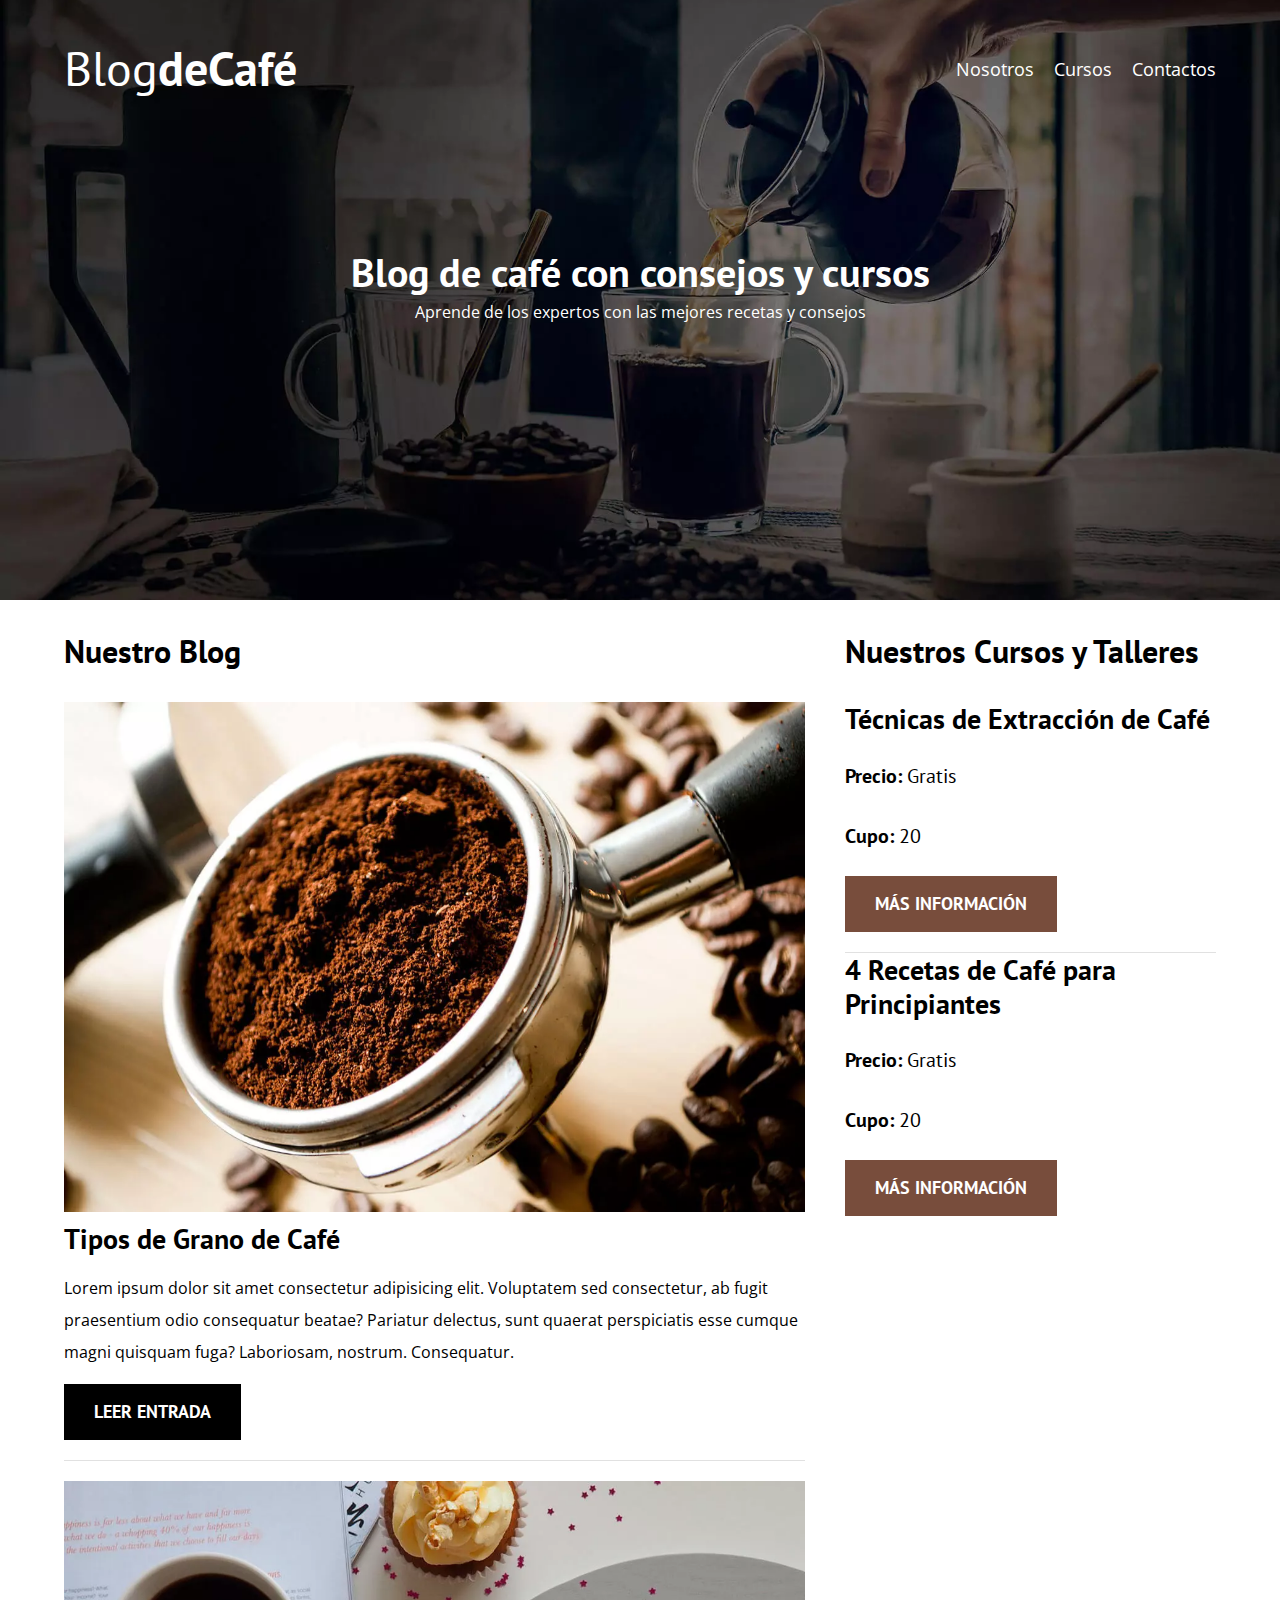
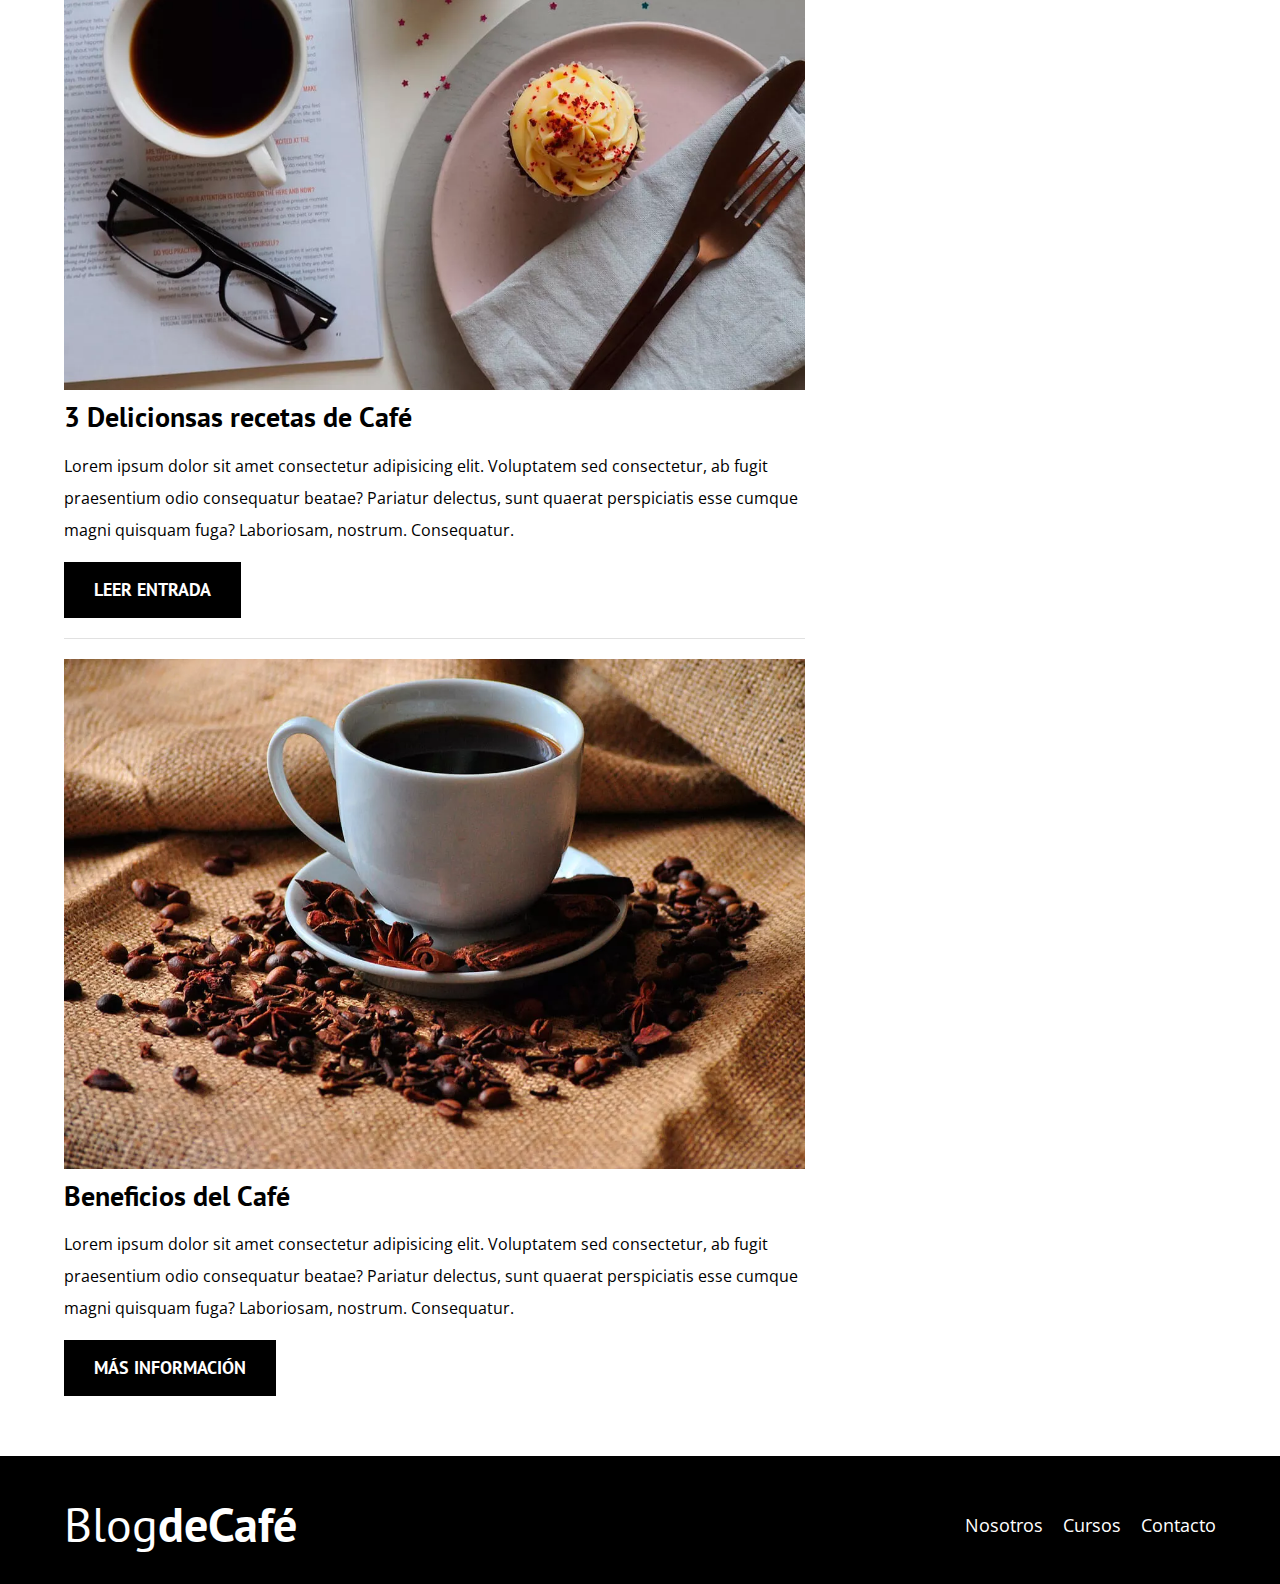
<file: index.html>
<!DOCTYPE html>
<html lang="en">

<head>
  <meta charset="UTF-8">
  <meta http-equiv="X-UA-Compatible" content="IE=edge">
  <meta name="viewport" content="width=device-width, initial-scale=1.0">
  <title>Blog de Cafe</title>
  <link rel="prefetch" href="nosotros.html" as="document">

  <link rel="preconnect" href="https://fonts.googleapis.com">
  <link rel="preconnect" href="https://fonts.gstatic.com" crossorigin>

  <!-- Preload -->
  <link rel="preload" href="css/normalize.css" as="style">
  <link rel="stylesheet" href="css/normalize.css">
  <link rel="preload" href="css/style.css" as="style">
  <link rel="stylesheet" href="css/style.css">
  <link rel="preload" href="https://fonts.googleapis.com/css2?family=Open+Sans&family=PT+Sans:wght@400;700&display=swap"
    crossorigin="crossorigin" as="font">
  <link href="https://fonts.googleapis.com/css2?family=Open+Sans&family=PT+Sans:wght@400;700&display=swap"
    rel="stylesheet">

</head>

<body>
  <header class="header">
    <div class="contenedor">
      <div class="barra">
        <a class="logo" href="index.html">
          <h1 class="logo__nombre no-margin text-center">Blog<span class="logo__bold">deCafé</span></h1>
        </a>

        <nav class="navegacion">
          <a href="nosotros.html" class="navegacion__enlace">Nosotros</a>
          <a href="cursos.html" class="navegacion__enlace">Cursos</a>
          <a href="contactos.html" class="navegacion__enlace">Contactos</a>
        </nav>
      </div>
    </div>
    <div class="header__texto">
      <h2 class="no-margin">Blog de café con consejos y cursos</h2>
      <p class="no-margin">Aprende de los expertos con las mejores recetas y consejos</p>
    </div>
  </header>

  <div class="contenedor contenido-principal">
    <main class="blog">
      <h3>Nuestro Blog</h3>

      <article class="entrada">
        <section class="entrada__imagen">
          <picture>
            <source srcset="img/blog1.webp" type="image/webp">
            <img loading="lazy" src="img/blog1.jpg" alt="Imagen Blog">
          </picture>
        </section>
        <section class="entrada__contenido">
          <h4 class="no-margin">Tipos de Grano de Café</h4>
          <p>Lorem ipsum dolor sit amet consectetur adipisicing elit. Voluptatem sed consectetur, ab fugit praesentium
            odio consequatur beatae? Pariatur delectus, sunt quaerat perspiciatis esse cumque magni quisquam fuga?
            Laboriosam, nostrum. Consequatur.</p>
          <a class="boton boton--primario" href="entrada.html">Leer Entrada</a>
        </section>
      </article>

      <article class="entrada">
        <section class="entrada__imagen">
          <picture>
            <source srcset="img/blog2.webp" type="image/webp">
            <img loading="lazy" src="img/blog2.jpg" alt="Imagen Blog">
          </picture>
        </section>
        <section class="entrada__contenido">
          <h4 class="no-margin">3 Delicionsas recetas de Café</h4>
          <p>Lorem ipsum dolor sit amet consectetur adipisicing elit. Voluptatem sed consectetur, ab fugit praesentium
            odio consequatur beatae? Pariatur delectus, sunt quaerat perspiciatis esse cumque magni quisquam fuga?
            Laboriosam, nostrum. Consequatur.</p>
          <a class="boton boton--primario" href="entrada.html">Leer Entrada</a>
        </section>
      </article>

      <article class="entrada">
        <section class="entrada__imagen">
          <picture>
            <source srcset="img/blog3.webp" type="image/webp">
            <img loading="lazy" src="img/blog3.jpg" alt="Imagen Blog">
          </picture>
        </section>
        <section class="entrada__contenido">
          <h4 class="no-margin">Beneficios del Café</h4>
          <p>Lorem ipsum dolor sit amet consectetur adipisicing elit. Voluptatem sed consectetur, ab fugit praesentium
            odio consequatur beatae? Pariatur delectus, sunt quaerat perspiciatis esse cumque magni quisquam fuga?
            Laboriosam, nostrum. Consequatur.</p>
          <a class="boton boton--primario" href="entrada.html">Más Información</a>
        </section>
      </article>
    </main>
    <aside class="sidebar">
      <h3>Nuestros Cursos y Talleres</h3>

      <ul class="cursos no-padding">
        <li class="curso curso-widget">
          <h4 class="no-margin">Técnicas de Extracción de Café</h4>
          <p class="curso__label">Precio: <span class="curso__info">Gratis</span></p>
          <p class="curso__label">Cupo: <span class="curso__info">20</span></p>
          <a class="boton boton--secundario" href="entrada.html">Más Información</a>
        </li>
        <li class="curso curso-widget">
          <h4 class="no-margin">4 Recetas de Café para Principiantes</h4>
          <p class="curso__label">Precio: <span class="curso__info">Gratis</span></p>
          <p class="curso__label">Cupo: <span class="curso__info">20</span></p>
          <a class="boton boton--secundario" href="entrada.html">Más Información</a>
        </li>
      </ul>
    </aside>
  </div>

  <footer class="footer">
    <div class="contenedor">
      <div class="barra">
        <a class="logo" href="index.html">
          <h1 class="logo__nombre no-margin text-center">Blog<span class="logo__bold">deCafé</span></h1>
        </a>

        <nav class="navegacion">
          <a href="nosotros.html" class="navegacion__enlace">Nosotros</a>
          <a href="cursos.html" class="navegacion__enlace">Cursos</a>
          <a href="contacto.html" class="navegacion__enlace">Contacto</a>
        </nav>
      </div>
    </div>
  </footer>
  <script src="js/modernizr.js"></script>
</body>

</html>
</file>
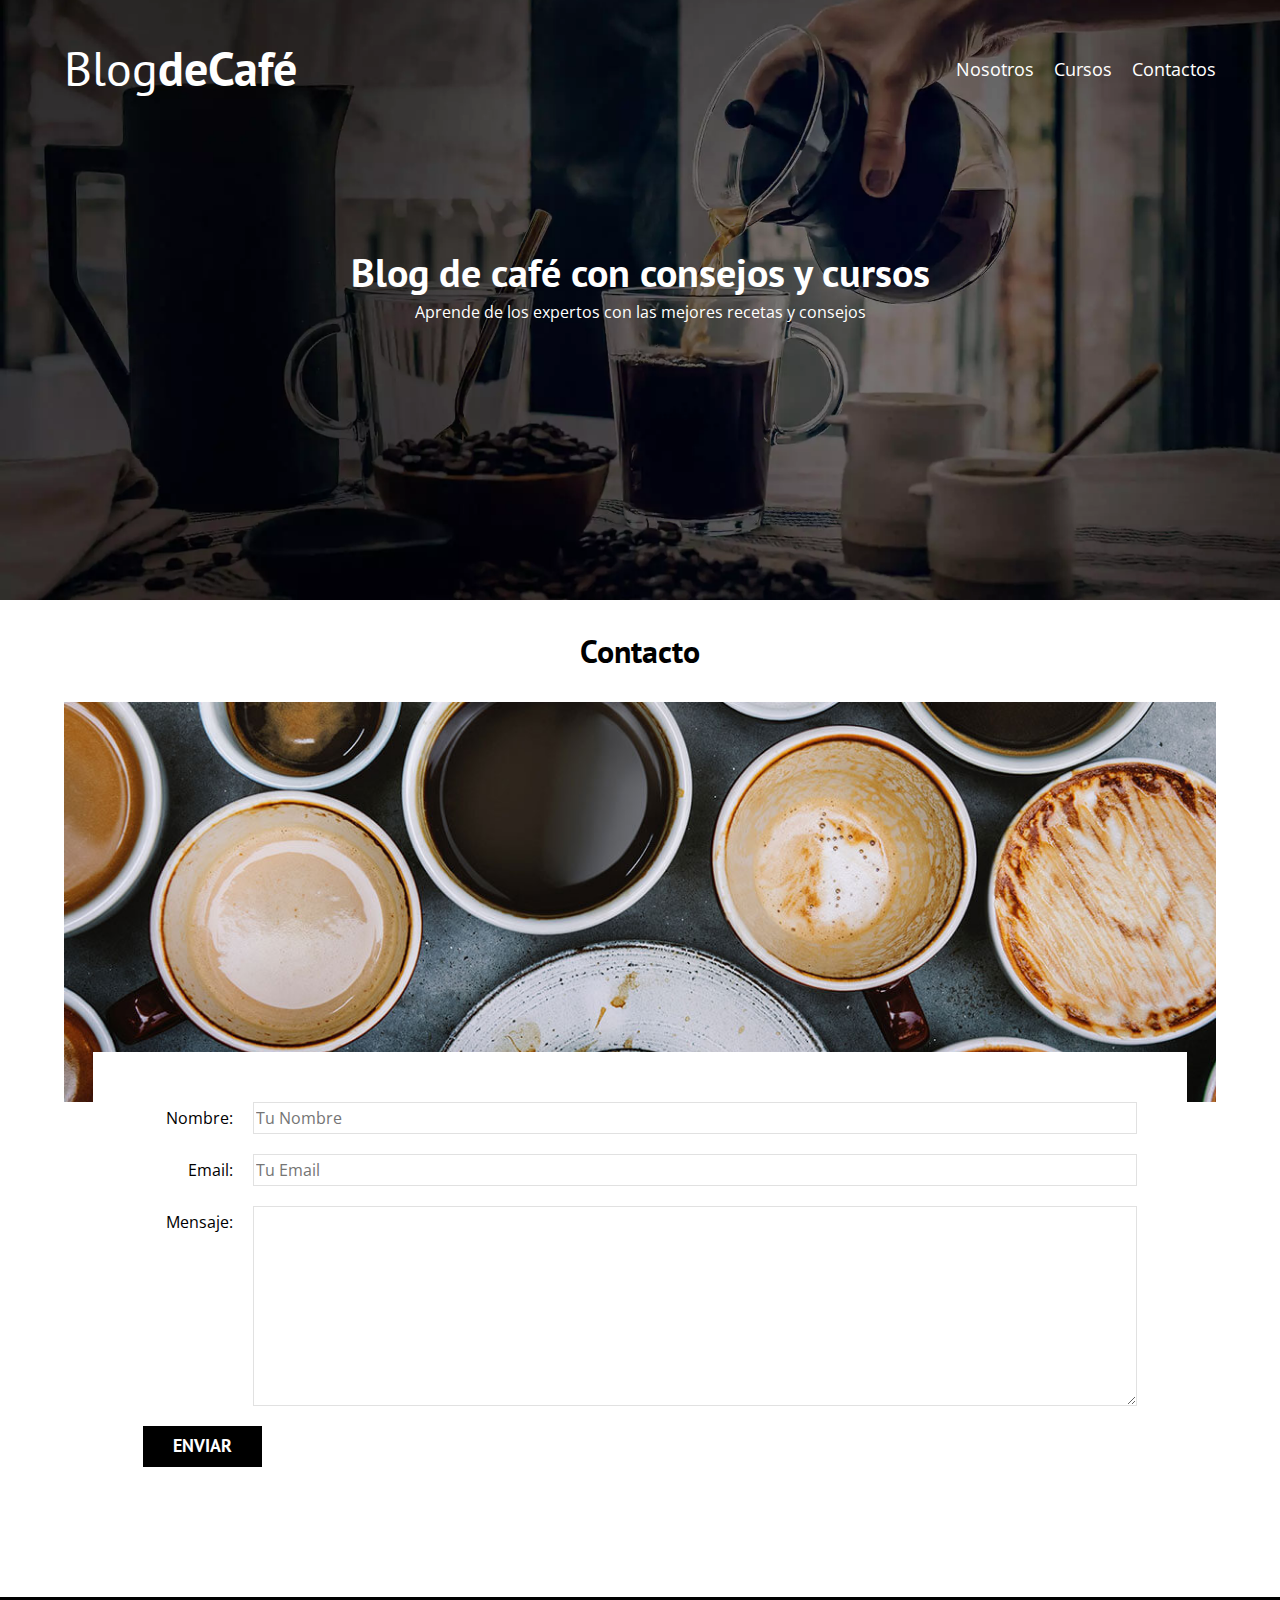
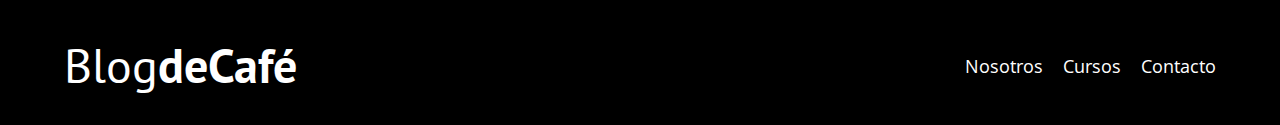
<file: contacto.html>
<!DOCTYPE html>
<html lang="en">

<head>
  <meta charset="UTF-8">
  <meta http-equiv="X-UA-Compatible" content="IE=edge">
  <meta name="viewport" content="width=device-width, initial-scale=1.0">
  <title>Blog de Cafe</title>
  <link rel="preconnect" href="https://fonts.googleapis.com">
  <link rel="preconnect" href="https://fonts.gstatic.com" crossorigin>
  <link href="https://fonts.googleapis.com/css2?family=Open+Sans&family=PT+Sans:wght@400;700&display=swap"
    rel="stylesheet">
  <link rel="stylesheet" href="css/normalize.css">
  <link rel="stylesheet" href="css/style.css">
</head>

<body>
  <header class="header">
    <div class="contenedor">
      <div class="barra">
        <a class="logo" href="index.html">
          <h1 class="logo__nombre no-margin text-center">Blog<span class="logo__bold">deCafé</span></h1>
        </a>

        <nav class="navegacion">
          <a href="nosotros.html" class="navegacion__enlace">Nosotros</a>
          <a href="cursos.html" class="navegacion__enlace">Cursos</a>
          <a href="contactos.html" class="navegacion__enlace">Contactos</a>
        </nav>
      </div>
    </div>
    <div class="header__texto">
      <h2 class="no-margin">Blog de café con consejos y cursos</h2>
      <p class="no-margin">Aprende de los expertos con las mejores recetas y consejos</p>
    </div>
  </header>

  <main class="contenedor">
    <h3 class="text-center">Contacto</h3>
    <div class="contacto__background"></div>
    <form class="formulario">
      <div class="campo">
        <label class="campo__label" for="txtNombre">Nombre:</label>
        <input class="campo__field" type="text" id="txtNombre" placeholder="Tu Nombre">
      </div>

      <div class="campo">
        <label class="campo__label" for="txtEmail">Email:</label>
        <input class="campo__field" type="email" id="txtEmail" placeholder="Tu Email">
      </div>

      <div class="campo">
        <label class="campo__label" for="txtMensaje">Mensaje:</label>
        <textarea class="campo__field campo__field--textarea" id="txtMensaje"> </textarea>
      </div>

      <div class="campo">
        <input class="boton boton--primario" type="submit" value="Enviar">
      </div>
    </form>
  </main>

  <footer class="footer">
    <div class="contenedor">
      <div class="barra">
        <a class="logo" href="index.html">
          <h1 class="logo__nombre no-margin text-center">Blog<span class="logo__bold">deCafé</span></h1>
        </a>

        <nav class="navegacion">
          <a href="nosotros.html" class="navegacion__enlace">Nosotros</a>
          <a href="cursos.html" class="navegacion__enlace">Cursos</a>
          <a href="contacto.html" class="navegacion__enlace">Contacto</a>
        </nav>
      </div>
    </div>
  </footer>
  <script src="js/modernizr.js"></script>
</body>

</html>
</file>
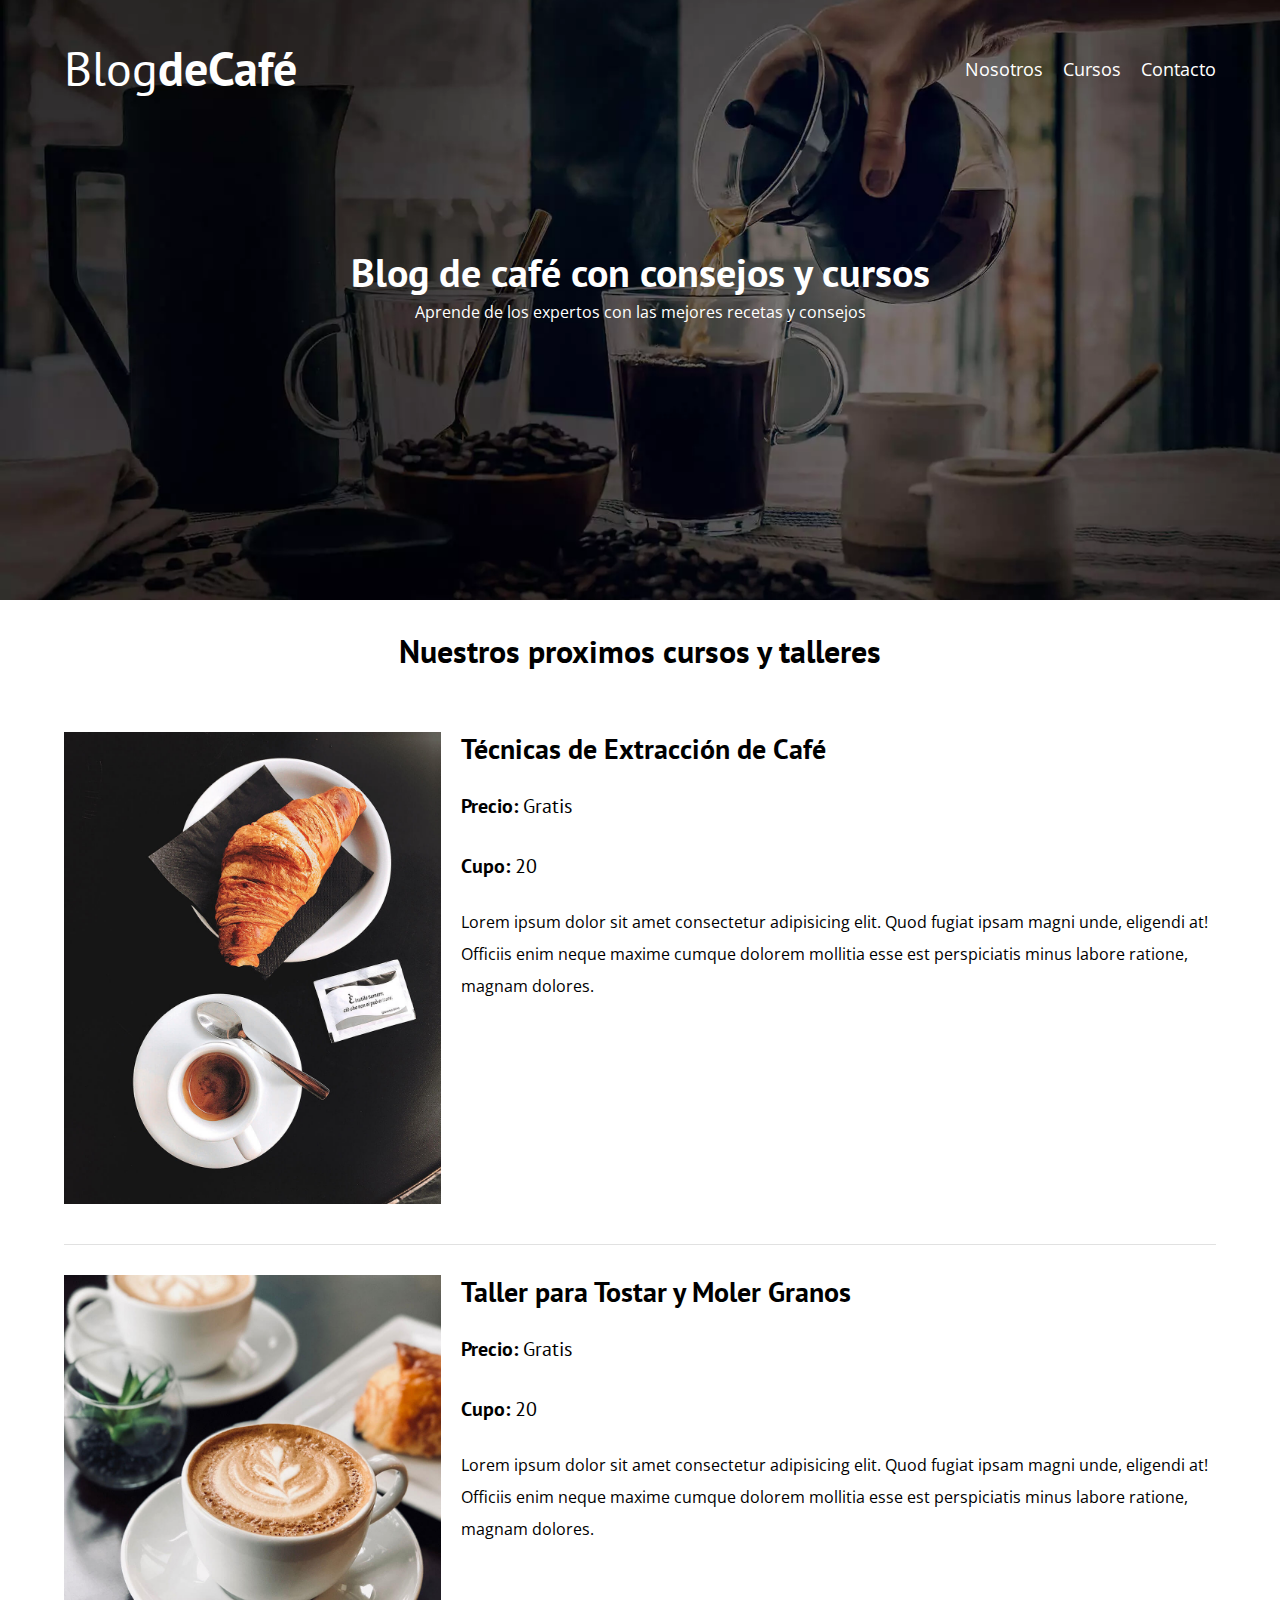
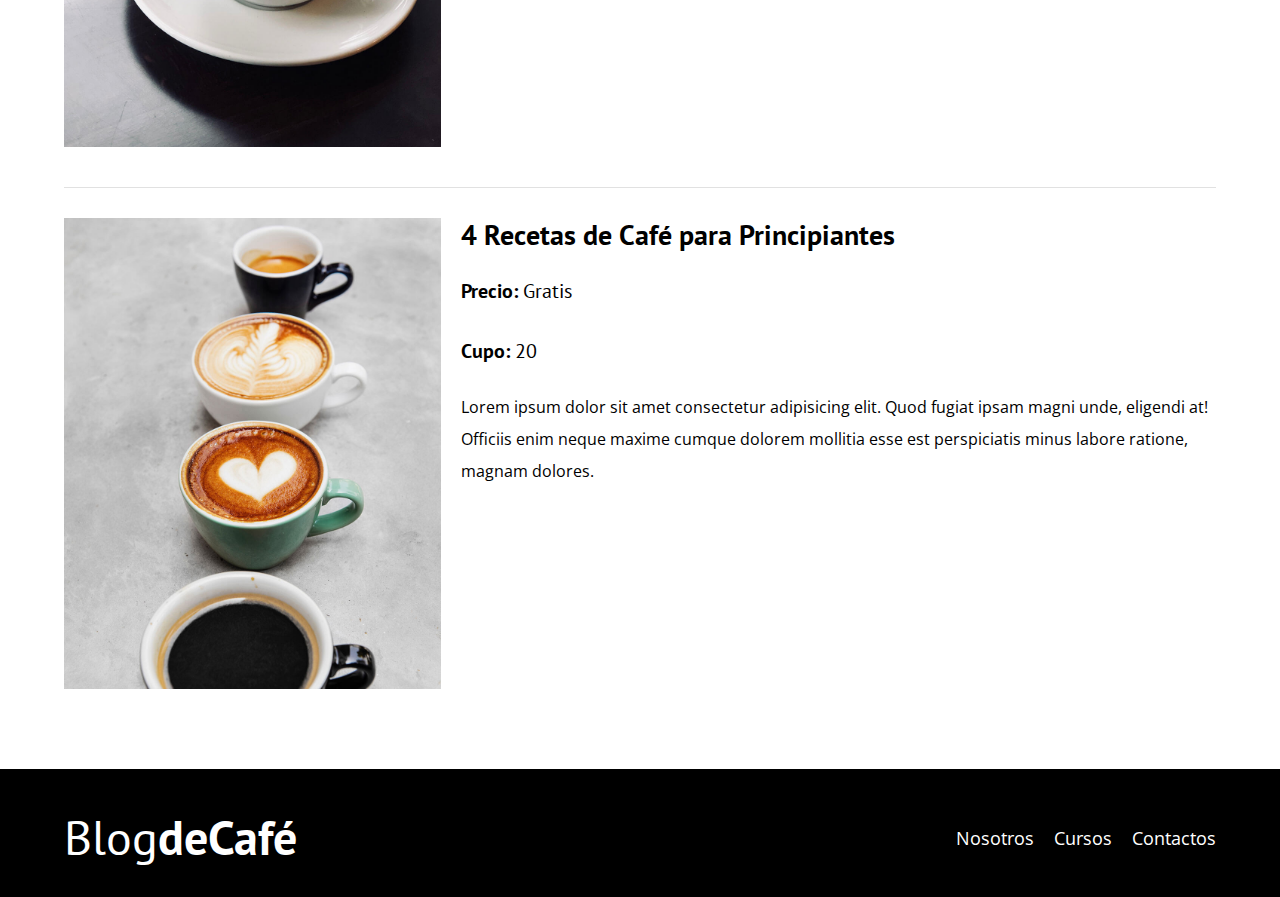
<file: cursos.html>
<!DOCTYPE html>
<html lang="en">

<head>
  <meta charset="UTF-8">
  <meta http-equiv="X-UA-Compatible" content="IE=edge">
  <meta name="viewport" content="width=device-width, initial-scale=1.0">
  <title>Blog de Cafe</title>
  <link rel="preconnect" href="https://fonts.googleapis.com">
  <link rel="preconnect" href="https://fonts.gstatic.com" crossorigin>
  <link href="https://fonts.googleapis.com/css2?family=Open+Sans&family=PT+Sans:wght@400;700&display=swap"
    rel="stylesheet">
  <link rel="stylesheet" href="css/normalize.css">
  <link rel="stylesheet" href="css/style.css">
</head>

<body>
  <header class="header">
    <div class="contenedor">
      <div class="barra">
        <a class="logo" href="index.html">
          <h1 class="logo__nombre no-margin text-center">Blog<span class="logo__bold">deCafé</span></h1>
        </a>

        <nav class="navegacion">
          <a href="nosotros.html" class="navegacion__enlace">Nosotros</a>
          <a href="cursos.html" class="navegacion__enlace">Cursos</a>
          <a href="contacto.html" class="navegacion__enlace">Contacto</a>
        </nav>
      </div>
    </div>
    <div class="header__texto">
      <h2 class="no-margin">Blog de café con consejos y cursos</h2>
      <p class="no-margin">Aprende de los expertos con las mejores recetas y consejos</p>
    </div>
  </header>

  <main class="contenedor">
    <h3 class="text-center">Nuestros proximos cursos y talleres</h3>

    <section class="curso curso-completo">
      <div class="curso__imagen">
        <img src="img/curso1.jpg" alt="Imagen del curso">
      </div>
      <div class="curso__informacion">
        <h4 class="no-margin">Técnicas de Extracción de Café</h4>
        <p class="curso__label">Precio: <span class="curso__info">Gratis</span></p>
        <p class="curso__label">Cupo: <span class="curso__info">20</span></p>
        <p class="curso__descripcion">
          Lorem ipsum dolor sit amet consectetur adipisicing elit. Quod fugiat ipsam magni unde, eligendi at! Officiis
          enim neque maxime cumque dolorem mollitia esse est perspiciatis minus labore ratione, magnam dolores.
        </p>
      </div>

    </section>
    <section class="curso curso-completo">
      <div class="curso__imagen">
        <img src="img/curso2.jpg" alt="Imagen del curso">
      </div>
      <div class="curso__informacion">
        <h4 class="no-margin">Taller para Tostar y Moler Granos</h4>
        <p class="curso__label">Precio: <span class="curso__info">Gratis</span></p>
        <p class="curso__label">Cupo: <span class="curso__info">20</span></p>
        <p class="curso__descripcion">
          Lorem ipsum dolor sit amet consectetur adipisicing elit. Quod fugiat ipsam magni unde, eligendi at! Officiis
          enim neque maxime cumque dolorem mollitia esse est perspiciatis minus labore ratione, magnam dolores.
        </p>
      </div>

    </section>
    <section class="curso curso-completo">
      <div class="curso__imagen">
        <img src="img/curso3.jpg" alt="Imagen del curso">
      </div>
      <div class="curso__informacion">
        <h4 class="no-margin">4 Recetas de Café para Principiantes</h4>
        <p class="curso__label">Precio: <span class="curso__info">Gratis</span></p>
        <p class="curso__label">Cupo: <span class="curso__info">20</span></p>
        <p class="curso__descripcion">
          Lorem ipsum dolor sit amet consectetur adipisicing elit. Quod fugiat ipsam magni unde, eligendi at! Officiis
          enim neque maxime cumque dolorem mollitia esse est perspiciatis minus labore ratione, magnam dolores.
        </p>
      </div>

    </section>

  </main>

  <footer class="footer">
    <div class="contenedor">
      <div class="barra">
        <a class="logo" href="index.html">
          <h1 class="logo__nombre no-margin text-center">Blog<span class="logo__bold">deCafé</span></h1>
        </a>

        <nav class="navegacion">
          <a href="nosotros.html" class="navegacion__enlace">Nosotros</a>
          <a href="cursos.html" class="navegacion__enlace">Cursos</a>
          <a href="contactos.html" class="navegacion__enlace">Contactos</a>
        </nav>
      </div>
    </div>
  </footer>
  <script src="js/modernizr.js"></script>
</body>

</html>
</file>
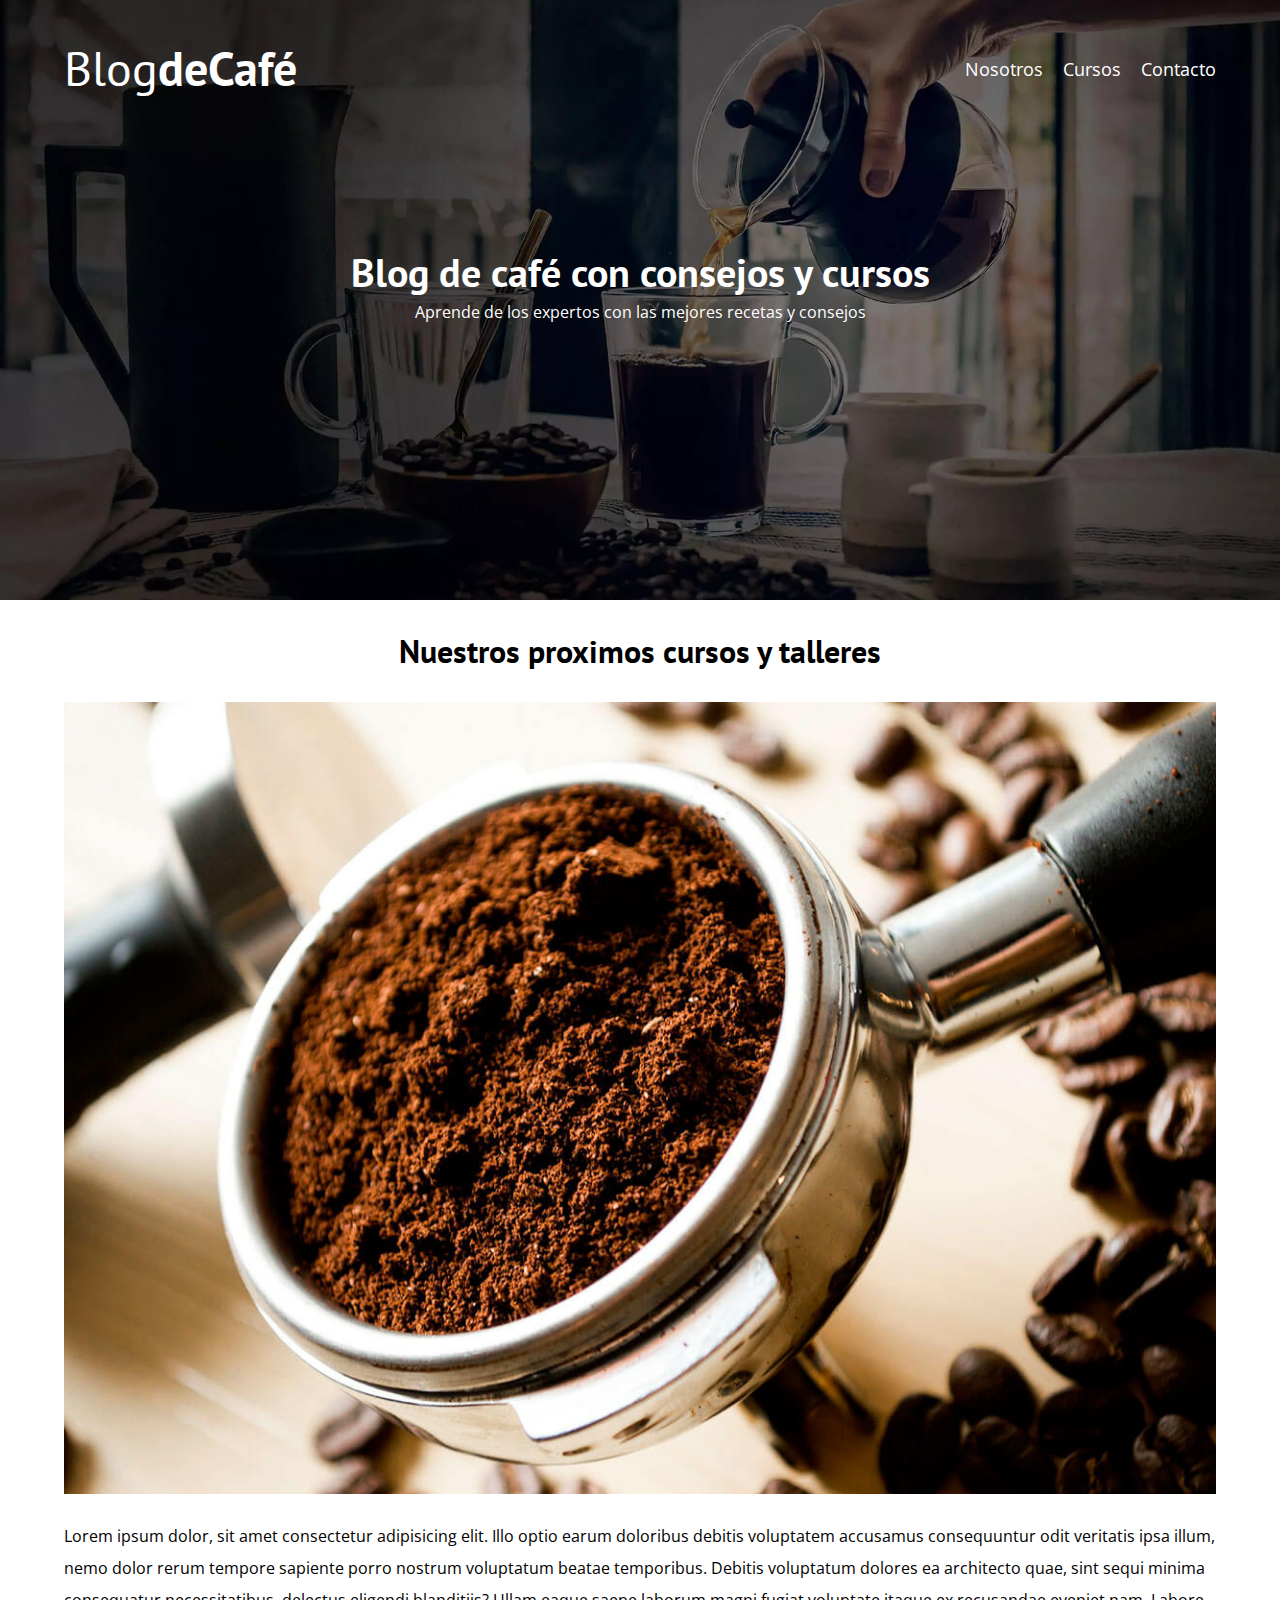
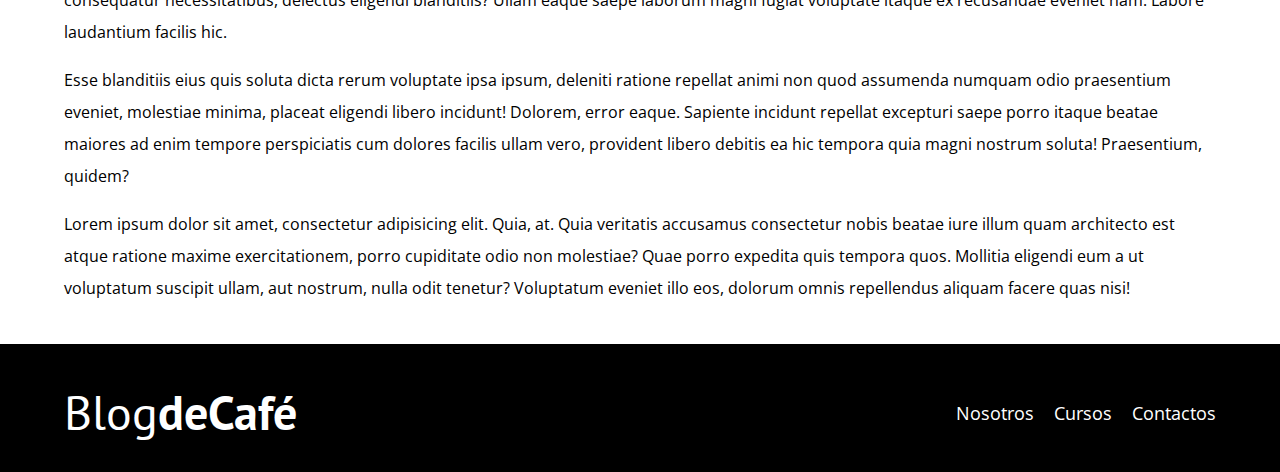
<file: entrada.html>
<!DOCTYPE html>
<html lang="en">

<head>
  <meta charset="UTF-8">
  <meta http-equiv="X-UA-Compatible" content="IE=edge">
  <meta name="viewport" content="width=device-width, initial-scale=1.0">
  <title>Blog de Cafe</title>
  <link rel="preconnect" href="https://fonts.googleapis.com">
  <link rel="preconnect" href="https://fonts.gstatic.com" crossorigin>
  <link href="https://fonts.googleapis.com/css2?family=Open+Sans&family=PT+Sans:wght@400;700&display=swap"
    rel="stylesheet">
  <link rel="stylesheet" href="css/normalize.css">
  <link rel="stylesheet" href="css/style.css">
</head>

<body>
  <header class="header">
    <div class="contenedor">
      <div class="barra">
        <a class="logo" href="index.html">
          <h1 class="logo__nombre no-margin text-center">Blog<span class="logo__bold">deCafé</span></h1>
        </a>

        <nav class="navegacion">
          <a href="nosotros.html" class="navegacion__enlace">Nosotros</a>
          <a href="cursos.html" class="navegacion__enlace">Cursos</a>
          <a href="contacto.html" class="navegacion__enlace">Contacto</a>
        </nav>
      </div>
    </div>
    <div class="header__texto">
      <h2 class="no-margin">Blog de café con consejos y cursos</h2>
      <p class="no-margin">Aprende de los expertos con las mejores recetas y consejos</p>
    </div>
  </header>

  <main class="contenedor">
    <h3 class="text-center">Nuestros proximos cursos y talleres</h3>
    <img src="img/blog1.jpg" alt="Imagen del Blog">
    <p>Lorem ipsum dolor, sit amet consectetur adipisicing elit. Illo optio earum doloribus debitis voluptatem accusamus
      consequuntur odit veritatis ipsa illum, nemo dolor rerum tempore sapiente porro nostrum voluptatum beatae
      temporibus.
      Debitis voluptatum dolores ea architecto quae, sint sequi minima consequatur necessitatibus, delectus eligendi
      blanditiis? Ullam eaque saepe laborum magni fugiat voluptate itaque ex recusandae eveniet nam. Labore laudantium
      facilis hic. </p>
    <p>Esse blanditiis eius quis soluta dicta rerum voluptate ipsa ipsum, deleniti ratione repellat animi non quod
      assumenda numquam odio praesentium eveniet, molestiae minima, placeat eligendi libero incidunt! Dolorem, error
      eaque.
      Sapiente incidunt repellat excepturi saepe porro itaque beatae maiores ad enim tempore perspiciatis cum dolores
      facilis ullam vero, provident libero debitis ea hic tempora quia magni nostrum soluta! Praesentium, quidem?</p>
    <p>Lorem ipsum dolor sit amet, consectetur adipisicing elit. Quia, at. Quia veritatis accusamus consectetur nobis
      beatae iure illum quam architecto est atque ratione maxime exercitationem, porro cupiditate odio non molestiae?
      Quae porro expedita quis tempora quos. Mollitia eligendi eum a ut voluptatum suscipit ullam, aut nostrum, nulla
      odit tenetur? Voluptatum eveniet illo eos, dolorum omnis repellendus aliquam facere quas nisi!</p>
  </main>

  <footer class="footer">
    <div class="contenedor">
      <div class="barra">
        <a class="logo" href="index.html">
          <h1 class="logo__nombre no-margin text-center">Blog<span class="logo__bold">deCafé</span></h1>
        </a>

        <nav class="navegacion">
          <a href="nosotros.html" class="navegacion__enlace">Nosotros</a>
          <a href="cursos.html" class="navegacion__enlace">Cursos</a>
          <a href="contactos.html" class="navegacion__enlace">Contactos</a>
        </nav>
      </div>
    </div>
  </footer>
  <script src="js/modernizr.js"></script>
</body>

</html>
</file>
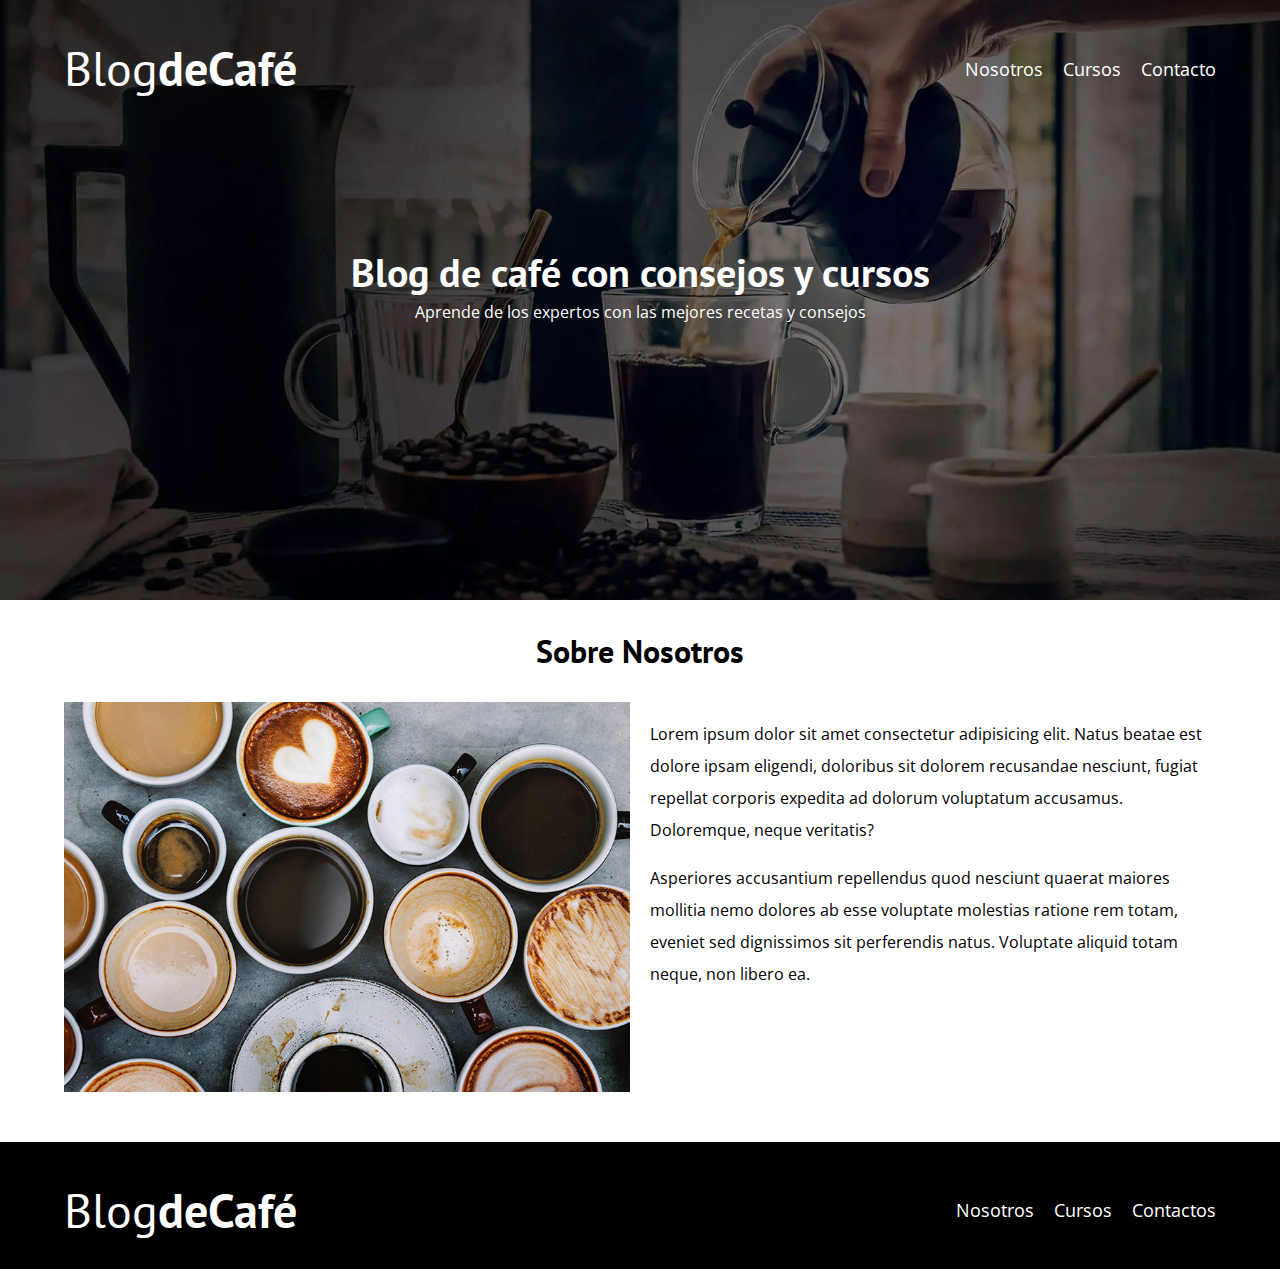
<file: nosotros.html>
<!DOCTYPE html>
<html lang="en">

<head>
  <meta charset="UTF-8">
  <meta http-equiv="X-UA-Compatible" content="IE=edge">
  <meta name="viewport" content="width=device-width, initial-scale=1.0">
  <title>Blog de Cafe</title>
  <link rel="preconnect" href="https://fonts.googleapis.com">
  <link rel="preconnect" href="https://fonts.gstatic.com" crossorigin>
  <link href="https://fonts.googleapis.com/css2?family=Open+Sans&family=PT+Sans:wght@400;700&display=swap"
    rel="stylesheet">
  <link rel="stylesheet" href="css/normalize.css">
  <link rel="stylesheet" href="css/style.css">
</head>

<body>
  <header class="header">
    <div class="contenedor">
      <div class="barra">
        <a class="logo" href="index.html">
          <h1 class="logo__nombre no-margin text-center">Blog<span class="logo__bold">deCafé</span></h1>
        </a>

        <nav class="navegacion">
          <a href="nosotros.html" class="navegacion__enlace">Nosotros</a>
          <a href="cursos.html" class="navegacion__enlace">Cursos</a>
          <a href="contacto.html" class="navegacion__enlace">Contacto</a>
        </nav>
      </div>
    </div>
    <div class="header__texto">
      <h2 class="no-margin">Blog de café con consejos y cursos</h2>
      <p class="no-margin">Aprende de los expertos con las mejores recetas y consejos</p>
    </div>
  </header>

  <main class="contenedor">
    <h3 class="text-center">Sobre Nosotros</h3>

    <div class="sobre-nosotros">
      <div class="sobre-nosotros__imagen">
        <img src="img/nosotros.jpg" alt="Imagen Nosotros">
      </div>
      <div class="sobre-nosotros__texto">
        <p>Lorem ipsum dolor sit amet consectetur adipisicing elit. Natus beatae est dolore ipsam eligendi, doloribus
          sit dolorem recusandae nesciunt, fugiat repellat corporis expedita ad dolorum voluptatum accusamus.
          Doloremque, neque veritatis? </p>
        <p>Asperiores accusantium repellendus quod nesciunt quaerat maiores mollitia nemo dolores ab esse voluptate
          molestias ratione rem totam, eveniet sed dignissimos sit perferendis natus. Voluptate aliquid totam neque, non
          libero ea.</p>
      </div>
    </div>
  </main>

  <footer class="footer">
    <div class="contenedor">
      <div class="barra">
        <a class="logo" href="index.html">
          <h1 class="logo__nombre no-margin text-center">Blog<span class="logo__bold">deCafé</span></h1>
        </a>

        <nav class="navegacion">
          <a href="nosotros.html" class="navegacion__enlace">Nosotros</a>
          <a href="cursos.html" class="navegacion__enlace">Cursos</a>
          <a href="contactos.html" class="navegacion__enlace">Contactos</a>
        </nav>
      </div>
    </div>
  </footer>
  <script src="js/modernizr.js"></script>
</body>

</html>
</file>
<file: css/style.css>
:root {
  --fuenteHeading: 'PT Sans', sans-serif;
  --fuenteParrafos: 'Open Sans', sans-serif;

  --primario: #784d3c;
  --gris: #e1e1e1;
  --blanco: #ffffff;
  --negro: #000000;
}

html {
  box-sizing: border-box;
  font-size: 62.5%;
}

*,
*:before,
*:after {
  box-sizing: inherit;
}

body {
  font-family: var(--fuenteParrafos);
  font-size: 1.6rem;
  line-height: 2;
}
/** Globales **/
.contenedor {
  /*max-width: 120rem;
  width: 90%;*/
  width: min(90%, 120rem);
  margin: 0 auto;
}
a {
  text-decoration: none;
}
h1,
h2,
h3,
h4 {
  font-family: var(--fuenteHeading);
  line-height: 1.2;
}
h1 {
  font-size: 4.8rem;
}
h2 {
  font-size: 4rem;
}
h3 {
  font-size: 3.2rem;
}
h4 {
  font-size: 2.8rem;
}
img {
  max-width: 100%;
}

/** Utilidades **/
.no-margin {
  margin: 0;
}
.no-padding {
  padding: 0;
}
.text-center {
  text-align: center;
}

.webp .header {
  background-image: url(../img/banner.webp);
}
.no-webp .header {
  background-image: url(../img/banner.jpg);
}
.header {
  height: 60rem;
  background-size: cover;
  background-repeat: no-repeat;
  background-position: center center;
}

.header__texto {
  text-align: center;
  color: var(--blanco);
  margin-top: 5rem;
}
@media (min-width: 768px) {
  .header__texto {
    margin-top: 15rem;
  }
}

.logo {
  color: var(--blanco);
}
.logo__nombre {
  font-weight: 400;
}
.logo__bold {
  font-weight: bold;
}

.barra {
  padding-top: 4rem;
}
@media (min-width: 768px) {
  .barra {
    display: flex;
    justify-content: space-between;
    align-items: center;
  }
}

@media (min-width: 768px) {
  .navegacion {
    display: flex;
    gap: 2rem;
  }
}
.navegacion__enlace {
  display: block;
  text-align: center;
  font-size: 1.8rem;
  color: var(--blanco);
}

@media (min-width: 768px) {
  .contenido-principal {
    display: grid;
    grid-template-columns: 2fr 1fr;
    column-gap: 4rem;
  }
}

.entrada {
  border-bottom: 1px solid var(--gris);
  margin-bottom: 2rem;
}
.entrada:last-of-type {
  border: none;
  margin: 0;
}
.boton {
  display: block;
  font-family: var(--fuenteHeading);
  color: var(--blanco);
  text-align: center;
  padding: 1rem 3rem;
  font-size: 1.8rem;
  text-transform: uppercase;
  font-weight: 700;
  border: none;
  margin-bottom: 2rem;
}
.boton:hover {
  cursor: pointer;
}
@media (min-width: 768px) {
  .boton {
    display: inline-block;
  }
}
.boton--primario {
  background-color: var(--negro);
}
.boton--secundario {
  background-color: var(--primario);
}

.cursos {
  list-style: none;
}
.curso {
  border-bottom: 1px solid var(--gris);
}
.curso:last-of-type {
  border: none;
}
.curso .widget-curso {
  margin-bottom: 2rem;
}
.curso .widget-curso:last-of-type {
  margin: 0px;
}
.curso__label,
.curso__label {
  font-family: var(--fuenteHeading);
  font-weight: 700;
}
.curso__info,
.curso__info {
  font-weight: 400;
}

.curso__label {
  font-size: 2rem;
}

.footer {
  background-color: var(--negro);
  padding-bottom: 3rem;
  margin-top: 4rem;
}

/** Sobre Nosotros **/

@media (min-width: 768px) {
  .sobre-nosotros {
    display: grid;
    grid-template-columns: repeat(2, 1fr);
    column-gap: 2rem;
  }
}

/** Cursos **/

.curso-completo {
  padding: 3rem 0px;
}

@media (min-width: 768px) {
  .curso-completo {
    display: grid;
    grid-template-columns: 1fr 2fr;
    column-gap: 2rem;
  }
}

/** Contacto **/

.contacto__background {
  background-image: url(../img/contacto.jpg);
  height: 40rem;
  background-size: cover;
  background-repeat: no-repeat;
}
.formulario {
  background-color: var(--blanco);
  margin: -5rem auto 0 auto;
  width: 95%;
  padding: 5rem;
}
.campo {
  display: flex;
  margin-bottom: 2rem;
  gap: 2rem;
}

.campo__label {
  flex: 0 0 9rem;
  text-align: right;
}
.campo__field {
  flex: 1;
  border: 1px solid var(--gris);
}
.campo__field--textarea {
  height: 200px;
}
</file>
